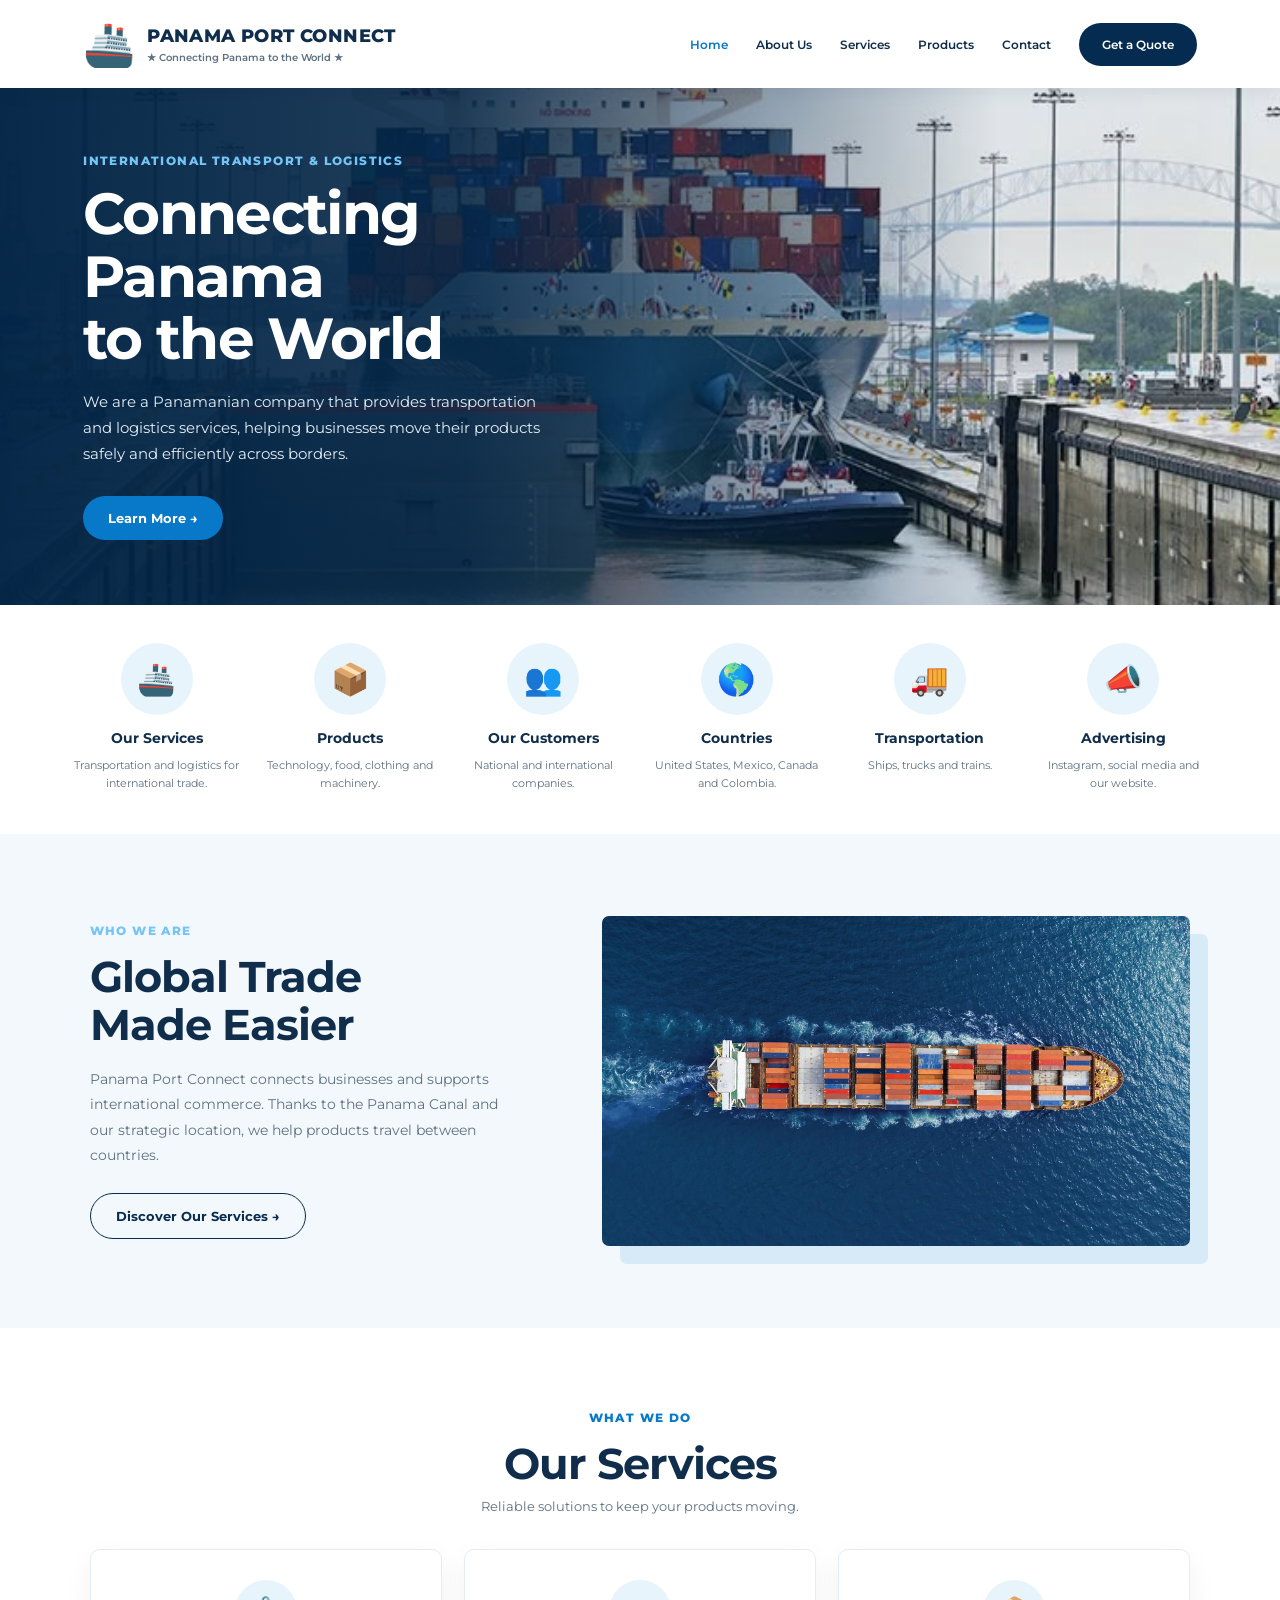
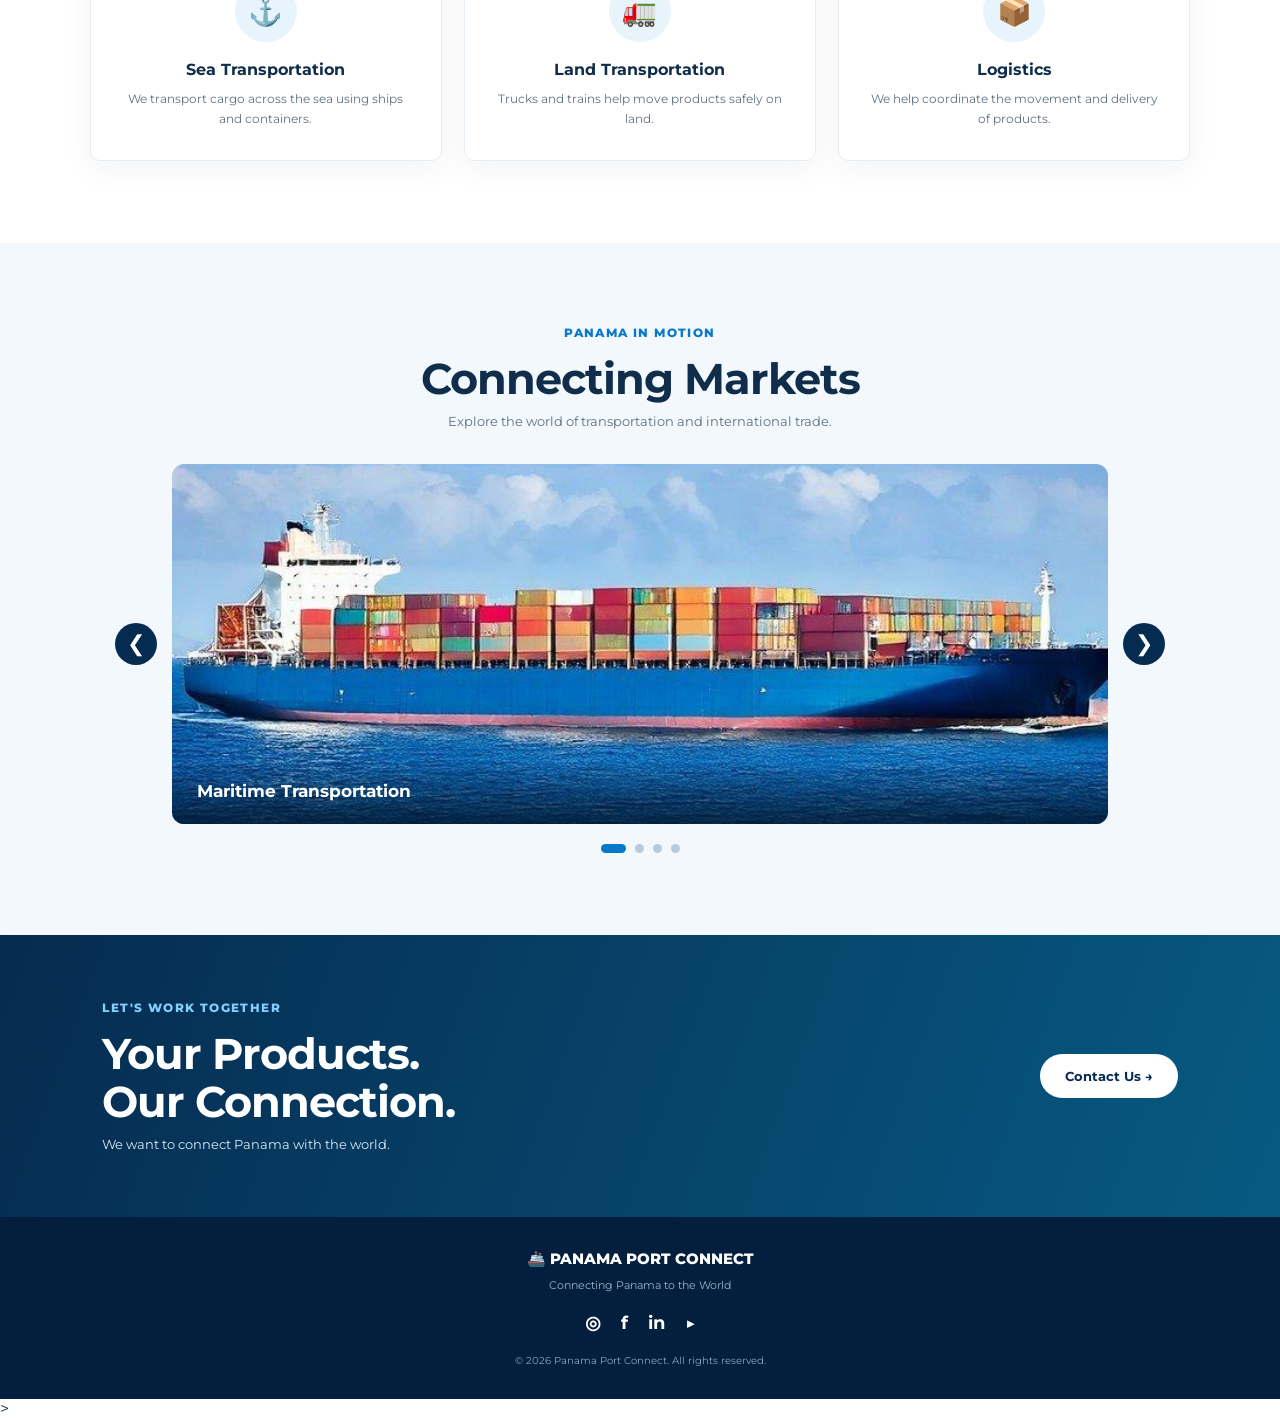
<file: index.html>
<!DOCTYPE html>
<html lang="en">
<head>
    <meta charset="UTF-8">
    <meta name="viewport" content="width=device-width, initial-scale=1.0">
    <meta name="description" content="Panama Port Connect - International transportation and logistics.">
    <title>Panama Port Connect</title>

    <!-- CSS CONNECTED -->
    <link rel="stylesheet" href="port-connect.css">
</head>
<body>

    <!-- HEADER -->
    <header class="site-header">
        <a href="#home" class="brand">
            <span class="brand-mark">🚢</span>
            <span class="brand-copy">
                <strong>PANAMA PORT CONNECT</strong>
                <small>★ Connecting Panama to the World ★</small>
            </span>
        </a>

        <button class="menu-toggle" aria-label="Open menu" aria-expanded="false">☰</button>

        <nav class="main-nav">
            <a class="active" href="#home">Home</a>
            <a href="#about">About Us</a>
            <a href="#services">Services</a>
            <a href="#products">Products</a>
            <a href="#contact">Contact</a>
            <a class="nav-cta" href="#contact">Get a Quote</a>
        </nav>
    </header>

    <main>

        <!-- HERO SECTION -->
        <section class="hero" id="home">
            <img src="hero-canal.jpg"
                 alt="Panama Canal cargo ship"
                 class="hero-image">

            <div class="hero-shade"></div>

            <div class="hero-content">
                <p class="eyebrow">INTERNATIONAL TRANSPORT & LOGISTICS</p>

                <h1>Connecting Panama<br>to the World</h1>

                <p>
                    We are a Panamanian company that provides transportation
                    and logistics services, helping businesses move their
                    products safely and efficiently across borders.
                </p>

                <a href="#about" class="button button-blue">
                    Learn More →
                </a>
            </div>
        </section>

        <!-- QUICK INFORMATION -->
        <section class="quick-facts">

            <article class="fact">
                <span class="fact-icon">🚢</span>
                <h3>Our Services</h3>
                <p>Transportation and logistics for international trade.</p>
            </article>

            <article class="fact" id="products">
                <span class="fact-icon">📦</span>
                <h3>Products</h3>
                <p>Technology, food, clothing and machinery.</p>
            </article>

            <article class="fact">
                <span class="fact-icon">👥</span>
                <h3>Our Customers</h3>
                <p>National and international companies.</p>
            </article>

            <article class="fact">
                <span class="fact-icon">🌎</span>
                <h3>Countries</h3>
                <p>United States, Mexico, Canada and Colombia.</p>
            </article>

            <article class="fact">
                <span class="fact-icon">🚚</span>
                <h3>Transportation</h3>
                <p>Ships, trucks and trains.</p>
            </article>

            <article class="fact">
                <span class="fact-icon">📣</span>
                <h3>Advertising</h3>
                <p>Instagram, social media and our website.</p>
            </article>

        </section>

        <!-- ABOUT US -->
        <section class="about section" id="about">

            <div class="about-copy">
                <p class="eyebrow">WHO WE ARE</p>

                <h2>Global Trade<br>Made Easier</h2>

                <p>
                    Panama Port Connect connects businesses and supports
                    international commerce. Thanks to the Panama Canal
                    and our strategic location, we help products travel
                    between countries.
                </p>

                <a href="#services" class="button button-outline">
                    Discover Our Services →
                </a>
            </div>

            <div class="about-photo">
                <img src="cargo-ship-aerial.jpg"
                     alt="Cargo ship at sea">
            </div>

        </section>

        <!-- SERVICES -->
        <section class="services section" id="services">

            <div class="section-heading">
                <p class="eyebrow">WHAT WE DO</p>
                <h2>Our Services</h2>
                <p>Reliable solutions to keep your products moving.</p>
            </div>

            <div class="service-grid">

                <article class="service-card">
                    <span class="service-icon">⚓</span>
                    <h3>Sea Transportation</h3>
                    <p>
                        We transport cargo across the sea using
                        ships and containers.
                    </p>
                </article>

                <article class="service-card">
                    <span class="service-icon">🚛</span>
                    <h3>Land Transportation</h3>
                    <p>
                        Trucks and trains help move products
                        safely on land.
                    </p>
                </article>

                <article class="service-card">
                    <span class="service-icon">📦</span>
                    <h3>Logistics</h3>
                    <p>
                        We help coordinate the movement and
                        delivery of products.
                    </p>
                </article>

            </div>
        </section>

        <!-- PHOTO CAROUSEL -->
        <section class="carousel-section section">

            <div class="section-heading">
                <p class="eyebrow">PANAMA IN MOTION</p>
                <h2>Connecting Markets</h2>
                <p>Explore the world of transportation and international trade.</p>
            </div>

            <div class="carousel">

                <button class="carousel-arrow prev" aria-label="Previous image">
                    &#10094;
                </button>

                <div class="carousel-window">
                    <div class="carousel-track">

                        <figure class="slide">
                            <img src="slide-1.jpg"
                                 alt="Cargo ship">
                            <figcaption>Maritime Transportation</figcaption>
                        </figure>

                        <figure class="slide">
                            <img src="slide-2.jpg"
                                 alt="Shipping containers">
                            <figcaption>Modern Port Operations</figcaption>
                        </figure>

                        <figure class="slide">
                            <img src="slide-3.jpg"
                                 alt="Cargo truck">
                            <figcaption>Land Transportation</figcaption>
                        </figure>

                        <figure class="slide">
                            <img src="slide-4.jpg"
                                 alt="Panama Canal">
                            <figcaption>The Panama Canal</figcaption>
                        </figure>

                    </div>
                </div>

                <button class="carousel-arrow next" aria-label="Next image">
                    &#10095;
                </button>

            </div>

            <div class="carousel-dots">
                <button class="dot active" aria-label="Slide 1"></button>
                <button class="dot" aria-label="Slide 2"></button>
                <button class="dot" aria-label="Slide 3"></button>
                <button class="dot" aria-label="Slide 4"></button>
            </div>

        </section>

        <!-- CONTACT -->
        <section class="contact-banner" id="contact">

            <div>
                <p class="eyebrow">LET'S WORK TOGETHER</p>
                <h2>Your Products.<br>Our Connection.</h2>
                <p>We want to connect Panama with the world.</p>
            </div>

            <a href="mailto:info@panamaportconnect.com"
               class="button button-light">
                Contact Us →
            </a>

        </section>

    </main>

    <!-- FOOTER -->
    <footer class="site-footer">

        <a href="#home" class="footer-brand">
            🚢 PANAMA PORT CONNECT
        </a>

        <p>Connecting Panama to the World</p>

        <div class="social-links">
            <a href="#" aria-label="Instagram">◎</a>
            <a href="#" aria-label="Facebook">f</a>
            <a href="#" aria-label="LinkedIn">in</a>
            <a href="#" aria-label="YouTube">▶</a>
        </div>

        <small>© 2026 Panama Port Connect. All rights reserved.</small>

    </footer>

    <!-- JAVASCRIPT -->
    <script>

        // MOBILE MENU

        const menuButton = document.querySelector(".menu-toggle");
        const navigation = document.querySelector(".main-nav");

        menuButton.addEventListener("click", function() {

            const isOpen = navigation.classList.toggle("open");

            menuButton.setAttribute("aria-expanded", String(isOpen));

        });

        navigation.querySelectorAll("a").forEach(function(link) {

            link.addEventListener("click", function() {

                navigation.classList.remove("open");
                menuButton.setAttribute("aria-expanded", "false");

            });

        });


        // CAROUSEL

        const track = document.querySelector(".carousel-track");
        const slides = document.querySelectorAll(".slide");
        const dots = document.querySelectorAll(".dot");

        let currentSlide = 0;

        function showSlide(index) {

            currentSlide = (index + slides.length) % slides.length;

            track.style.transform =
                "translateX(-" + (currentSlide * 100) + "%)";

            dots.forEach(function(dot, i) {

                dot.classList.toggle("active", i === currentSlide);

            });

        }

        document.querySelector(".prev").addEventListener("click", function() {
            showSlide(currentSlide - 1);
        });

        document.querySelector(".next").addEventListener("click", function() {
            showSlide(currentSlide + 1);
        });

        dots.forEach(function(dot, index) {

            dot.addEventListener("click", function() {
                showSlide(index);
            });

        });

    </script>

</body>
</html>
>
</file>
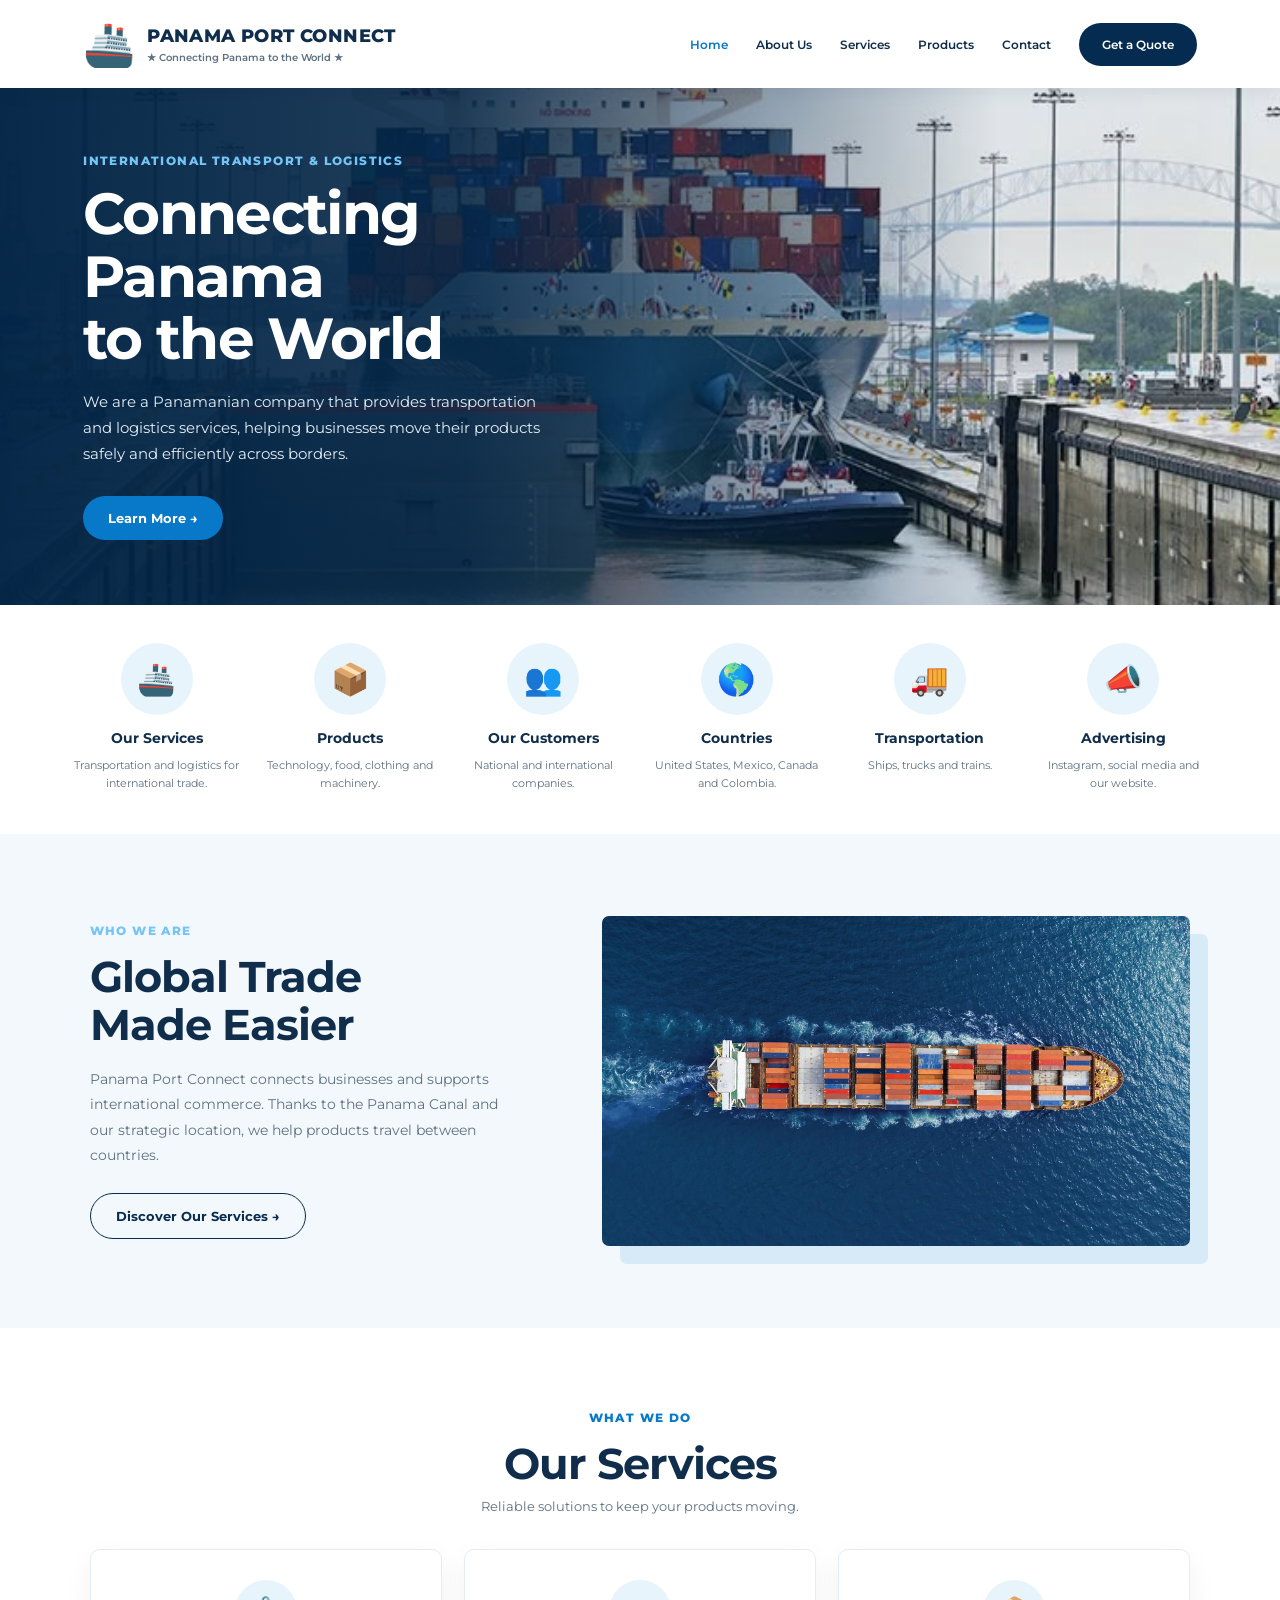
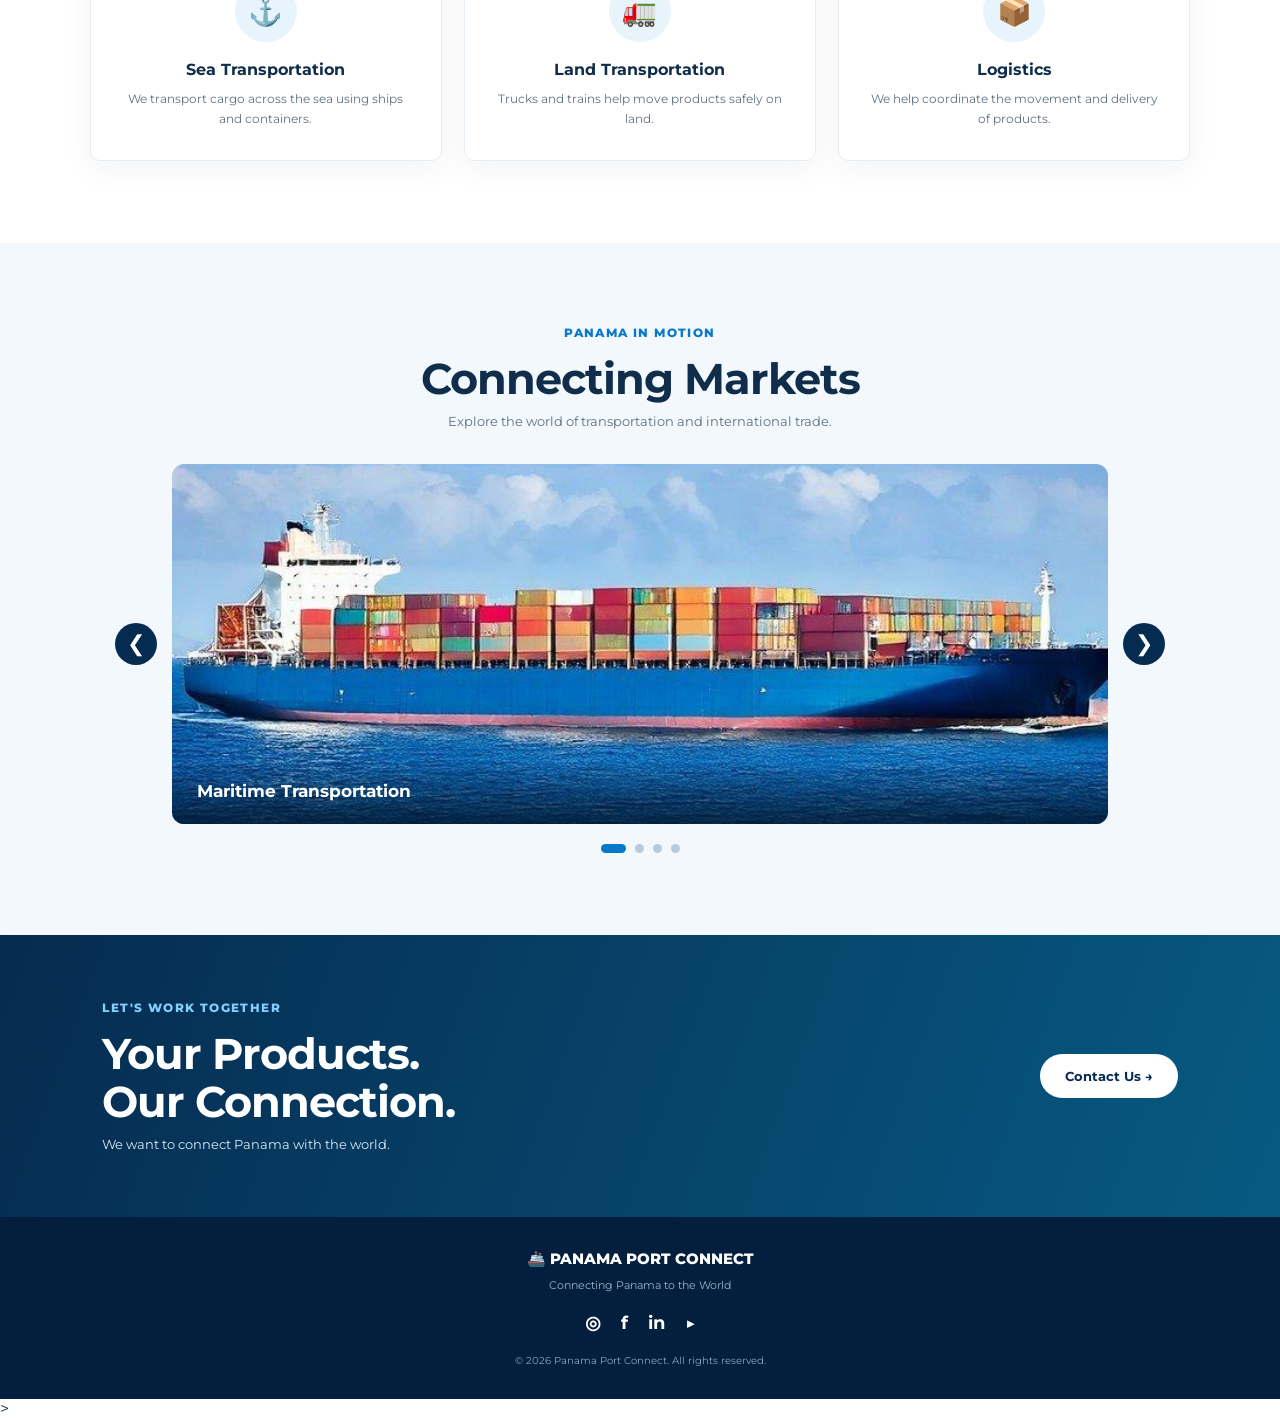
<file: trabajo_de_ingles.html>
<!DOCTYPE html>
<html lang="en">
<head>
    <meta charset="UTF-8">
    <meta name="viewport" content="width=device-width, initial-scale=1.0">
    <meta name="description" content="Panama Port Connect - International transportation and logistics.">
    <title>Panama Port Connect</title>

    <!-- CSS CONNECTED -->
    <link rel="stylesheet" href="port-connect.css">
</head>
<body>

    <!-- HEADER -->
    <header class="site-header">
        <a href="#home" class="brand">
            <span class="brand-mark">🚢</span>
            <span class="brand-copy">
                <strong>PANAMA PORT CONNECT</strong>
                <small>★ Connecting Panama to the World ★</small>
            </span>
        </a>

        <button class="menu-toggle" aria-label="Open menu" aria-expanded="false">☰</button>

        <nav class="main-nav">
            <a class="active" href="#home">Home</a>
            <a href="#about">About Us</a>
            <a href="#services">Services</a>
            <a href="#products">Products</a>
            <a href="#contact">Contact</a>
            <a class="nav-cta" href="#contact">Get a Quote</a>
        </nav>
    </header>

    <main>

        <!-- HERO SECTION -->
        <section class="hero" id="home">
            <img src="hero-canal.jpg"
                 alt="Panama Canal cargo ship"
                 class="hero-image">

            <div class="hero-shade"></div>

            <div class="hero-content">
                <p class="eyebrow">INTERNATIONAL TRANSPORT & LOGISTICS</p>

                <h1>Connecting Panama<br>to the World</h1>

                <p>
                    We are a Panamanian company that provides transportation
                    and logistics services, helping businesses move their
                    products safely and efficiently across borders.
                </p>

                <a href="#about" class="button button-blue">
                    Learn More →
                </a>
            </div>
        </section>

        <!-- QUICK INFORMATION -->
        <section class="quick-facts">

            <article class="fact">
                <span class="fact-icon">🚢</span>
                <h3>Our Services</h3>
                <p>Transportation and logistics for international trade.</p>
            </article>

            <article class="fact" id="products">
                <span class="fact-icon">📦</span>
                <h3>Products</h3>
                <p>Technology, food, clothing and machinery.</p>
            </article>

            <article class="fact">
                <span class="fact-icon">👥</span>
                <h3>Our Customers</h3>
                <p>National and international companies.</p>
            </article>

            <article class="fact">
                <span class="fact-icon">🌎</span>
                <h3>Countries</h3>
                <p>United States, Mexico, Canada and Colombia.</p>
            </article>

            <article class="fact">
                <span class="fact-icon">🚚</span>
                <h3>Transportation</h3>
                <p>Ships, trucks and trains.</p>
            </article>

            <article class="fact">
                <span class="fact-icon">📣</span>
                <h3>Advertising</h3>
                <p>Instagram, social media and our website.</p>
            </article>

        </section>

        <!-- ABOUT US -->
        <section class="about section" id="about">

            <div class="about-copy">
                <p class="eyebrow">WHO WE ARE</p>

                <h2>Global Trade<br>Made Easier</h2>

                <p>
                    Panama Port Connect connects businesses and supports
                    international commerce. Thanks to the Panama Canal
                    and our strategic location, we help products travel
                    between countries.
                </p>

                <a href="#services" class="button button-outline">
                    Discover Our Services →
                </a>
            </div>

            <div class="about-photo">
                <img src="cargo-ship-aerial.jpg"
                     alt="Cargo ship at sea">
            </div>

        </section>

        <!-- SERVICES -->
        <section class="services section" id="services">

            <div class="section-heading">
                <p class="eyebrow">WHAT WE DO</p>
                <h2>Our Services</h2>
                <p>Reliable solutions to keep your products moving.</p>
            </div>

            <div class="service-grid">

                <article class="service-card">
                    <span class="service-icon">⚓</span>
                    <h3>Sea Transportation</h3>
                    <p>
                        We transport cargo across the sea using
                        ships and containers.
                    </p>
                </article>

                <article class="service-card">
                    <span class="service-icon">🚛</span>
                    <h3>Land Transportation</h3>
                    <p>
                        Trucks and trains help move products
                        safely on land.
                    </p>
                </article>

                <article class="service-card">
                    <span class="service-icon">📦</span>
                    <h3>Logistics</h3>
                    <p>
                        We help coordinate the movement and
                        delivery of products.
                    </p>
                </article>

            </div>
        </section>

        <!-- PHOTO CAROUSEL -->
        <section class="carousel-section section">

            <div class="section-heading">
                <p class="eyebrow">PANAMA IN MOTION</p>
                <h2>Connecting Markets</h2>
                <p>Explore the world of transportation and international trade.</p>
            </div>

            <div class="carousel">

                <button class="carousel-arrow prev" aria-label="Previous image">
                    &#10094;
                </button>

                <div class="carousel-window">
                    <div class="carousel-track">

                        <figure class="slide">
                            <img src="slide-1.jpg"
                                 alt="Cargo ship">
                            <figcaption>Maritime Transportation</figcaption>
                        </figure>

                        <figure class="slide">
                            <img src="slide-2.jpg"
                                 alt="Shipping containers">
                            <figcaption>Modern Port Operations</figcaption>
                        </figure>

                        <figure class="slide">
                            <img src="slide-3.jpg"
                                 alt="Cargo truck">
                            <figcaption>Land Transportation</figcaption>
                        </figure>

                        <figure class="slide">
                            <img src="slide-4.jpg"
                                 alt="Panama Canal">
                            <figcaption>The Panama Canal</figcaption>
                        </figure>

                    </div>
                </div>

                <button class="carousel-arrow next" aria-label="Next image">
                    &#10095;
                </button>

            </div>

            <div class="carousel-dots">
                <button class="dot active" aria-label="Slide 1"></button>
                <button class="dot" aria-label="Slide 2"></button>
                <button class="dot" aria-label="Slide 3"></button>
                <button class="dot" aria-label="Slide 4"></button>
            </div>

        </section>

        <!-- CONTACT -->
        <section class="contact-banner" id="contact">

            <div>
                <p class="eyebrow">LET'S WORK TOGETHER</p>
                <h2>Your Products.<br>Our Connection.</h2>
                <p>We want to connect Panama with the world.</p>
            </div>

            <a href="mailto:info@panamaportconnect.com"
               class="button button-light">
                Contact Us →
            </a>

        </section>

    </main>

    <!-- FOOTER -->
    <footer class="site-footer">

        <a href="#home" class="footer-brand">
            🚢 PANAMA PORT CONNECT
        </a>

        <p>Connecting Panama to the World</p>

        <div class="social-links">
            <a href="#" aria-label="Instagram">◎</a>
            <a href="#" aria-label="Facebook">f</a>
            <a href="#" aria-label="LinkedIn">in</a>
            <a href="#" aria-label="YouTube">▶</a>
        </div>

        <small>© 2026 Panama Port Connect. All rights reserved.</small>

    </footer>

    <!-- JAVASCRIPT -->
    <script>

        // MOBILE MENU

        const menuButton = document.querySelector(".menu-toggle");
        const navigation = document.querySelector(".main-nav");

        menuButton.addEventListener("click", function() {

            const isOpen = navigation.classList.toggle("open");

            menuButton.setAttribute("aria-expanded", String(isOpen));

        });

        navigation.querySelectorAll("a").forEach(function(link) {

            link.addEventListener("click", function() {

                navigation.classList.remove("open");
                menuButton.setAttribute("aria-expanded", "false");

            });

        });


        // CAROUSEL

        const track = document.querySelector(".carousel-track");
        const slides = document.querySelectorAll(".slide");
        const dots = document.querySelectorAll(".dot");

        let currentSlide = 0;

        function showSlide(index) {

            currentSlide = (index + slides.length) % slides.length;

            track.style.transform =
                "translateX(-" + (currentSlide * 100) + "%)";

            dots.forEach(function(dot, i) {

                dot.classList.toggle("active", i === currentSlide);

            });

        }

        document.querySelector(".prev").addEventListener("click", function() {
            showSlide(currentSlide - 1);
        });

        document.querySelector(".next").addEventListener("click", function() {
            showSlide(currentSlide + 1);
        });

        dots.forEach(function(dot, index) {

            dot.addEventListener("click", function() {
                showSlide(index);
            });

        });

    </script>

</body>
</html>
>
</file>
<file: port-connect.css>
@import url('https://fonts.googleapis.com/css2?family=Montserrat:wght@400;500;600;700;800&display=swap');

/* GENERAL */

:root {
    --navy: #062b50;
    --blue: #0879c9;
    --blue-light: #e8f4fc;
    --ink: #102e4b;
    --muted: #5e7183;
    --white: #ffffff;
}

* {
    box-sizing: border-box;
    margin: 0;
    padding: 0;
}

html {
    scroll-behavior: smooth;
}

body {
    color: var(--ink);
    background: #ffffff;
    font-family: 'Montserrat', Arial, sans-serif;
}

a {
    color: inherit;
    text-decoration: none;
}

img {
    display: block;
    max-width: 100%;
}


/* HEADER */

.site-header {
    min-height: 88px;
    padding: 14px 6.5%;
    display: flex;
    align-items: center;
    justify-content: space-between;
    gap: 28px;
    background: white;
    position: relative;
    z-index: 5;
    box-shadow: 0 3px 18px rgba(5, 35, 64, .08);
}

.brand {
    display: flex;
    align-items: center;
    gap: 12px;
}

.brand-mark {
    font-size: 42px;
}

.brand-copy {
    display: flex;
    flex-direction: column;
    gap: 4px;
}

.brand-copy strong {
    font-size: 18px;
    letter-spacing: .4px;
    font-weight: 800;
}

.brand-copy small {
    color: var(--muted);
    font-size: 10px;
    font-weight: 600;
}

.main-nav {
    display: flex;
    align-items: center;
    gap: 28px;
    font-size: 12px;
    font-weight: 600;
}

.main-nav a {
    transition: color .2s ease;
}

.main-nav a:hover,
.main-nav .active {
    color: var(--blue);
}

.nav-cta {
    color: white !important;
    background: var(--navy);
    padding: 14px 23px;
    border-radius: 28px;
}

.menu-toggle {
    display: none;
    border: none;
    background: none;
    color: var(--navy);
    font-size: 27px;
}


/* HERO */

.hero {
    min-height: 470px;
    position: relative;
    display: flex;
    align-items: center;
    overflow: hidden;
    background: var(--navy);
}

.hero-image {
    position: absolute;
    inset: 0;
    width: 100%;
    height: 100%;
    object-fit: cover;
}

.hero-shade {
    position: absolute;
    inset: 0;
    background: linear-gradient(
        90deg,
        rgba(3, 37, 70, .98) 0%,
        rgba(3, 37, 70, .88) 36%,
        rgba(3, 37, 70, .08) 78%
    );
}

.hero-content {
    position: relative;
    z-index: 1;
    width: min(560px, 90%);
    margin-left: 6.5%;
    padding: 65px 0;
    color: white;
}

.eyebrow {
    margin-bottom: 15px;
    color: #74c4f5;
    font-size: 12px;
    font-weight: 800;
    letter-spacing: 1.4px;
}

.hero h1 {
    margin-bottom: 18px;
    font-size: clamp(38px, 5vw, 58px);
    line-height: 1.08;
    letter-spacing: -1.7px;
}

.hero-content > p:not(.eyebrow) {
    max-width: 470px;
    margin-bottom: 28px;
    color: #e4edf5;
    font-size: 15px;
    line-height: 1.75;
}


/* BUTTONS */

.button {
    display: inline-flex;
    align-items: center;
    gap: 14px;
    padding: 14px 25px;
    border-radius: 28px;
    font-size: 13px;
    font-weight: 700;
    transition: transform .2s, background .2s;
}

.button:hover {
    transform: translateY(-2px);
}

.button-blue {
    color: white;
    background: var(--blue);
}

.button-blue:hover {
    background: #0967a9;
}

.button-outline {
    border: 1px solid var(--navy);
    color: var(--navy);
}

.button-outline:hover {
    color: white;
    background: var(--navy);
}


/* QUICK FACTS */

.quick-facts {
    display: grid;
    grid-template-columns: repeat(6, 1fr);
    gap: 20px;
    padding: 38px 5.5% 42px;
    text-align: center;
    background: white;
}

.fact {
    min-width: 0;
}

.fact-icon {
    width: 72px;
    height: 72px;
    margin: 0 auto 14px;
    display: grid;
    place-items: center;
    border-radius: 50%;
    background: var(--blue-light);
    font-size: 31px;
}

.fact h3 {
    margin-bottom: 9px;
    font-size: 14px;
}

.fact p {
    max-width: 170px;
    margin: 0 auto;
    color: var(--muted);
    font-size: 11px;
    line-height: 1.65;
}


/* GENERAL SECTIONS */

.section {
    padding: 82px 7%;
}


/* ABOUT US */

.about {
    display: grid;
    grid-template-columns: .85fr 1.15fr;
    align-items: center;
    gap: 7%;
    background: #f3f8fc;
}

.about-copy h2,
.section-heading h2,
.contact-banner h2 {
    margin-bottom: 18px;
    font-size: clamp(30px, 4vw, 43px);
    line-height: 1.12;
    letter-spacing: -1px;
}

.about-copy > p:not(.eyebrow) {
    max-width: 440px;
    margin-bottom: 25px;
    color: var(--muted);
    font-size: 14px;
    line-height: 1.8;
}

.about-photo {
    height: 330px;
    overflow: hidden;
    border-radius: 7px;
    box-shadow: 18px 18px 0 #d7eaf7;
}

.about-photo img {
    width: 100%;
    height: 100%;
    object-fit: cover;
}


/* SERVICES */

.section-heading {
    margin-bottom: 35px;
    text-align: center;
}

.section-heading .eyebrow {
    color: var(--blue);
}

.section-heading h2 {
    margin-bottom: 10px;
}

.section-heading > p:last-child {
    color: var(--muted);
    font-size: 13px;
}

.service-grid {
    display: grid;
    grid-template-columns: repeat(3, 1fr);
    gap: 22px;
}

.service-card {
    padding: 30px 25px;
    border: 1px solid #e4edf4;
    border-radius: 10px;
    text-align: center;
    box-shadow: 0 10px 30px rgba(5, 42, 75, .05);
    transition: transform .3s, box-shadow .3s;
}

.service-card:hover {
    transform: translateY(-6px);
    box-shadow: 0 15px 35px rgba(5, 42, 75, .12);
}

.service-icon {
    width: 62px;
    height: 62px;
    display: grid;
    place-items: center;
    margin: 0 auto 18px;
    border-radius: 50%;
    background: var(--blue-light);
    font-size: 28px;
}

.service-card h3 {
    margin-bottom: 10px;
    font-size: 16px;
}

.service-card p {
    color: var(--muted);
    font-size: 12px;
    line-height: 1.7;
}


/* CAROUSEL */

.carousel-section {
    background: #f3f8fc;
}

.carousel {
    display: flex;
    align-items: center;
    gap: 15px;
    max-width: 1050px;
    margin: 0 auto;
}

.carousel-window {
    overflow: hidden;
    flex: 1;
    border-radius: 12px;
}

.carousel-track {
    display: flex;
    transition: transform .45s ease;
}

.slide {
    position: relative;
    flex: 0 0 100%;
    height: 360px;
    margin: 0;
    background: #d9e7f1;
}

.slide img {
    width: 100%;
    height: 100%;
    object-fit: cover;
}

.slide figcaption {
    position: absolute;
    right: 0;
    bottom: 0;
    left: 0;
    padding: 23px 25px;
    color: white;
    font-size: 17px;
    font-weight: 700;
    background: linear-gradient(
        transparent,
        rgba(0, 24, 48, .85)
    );
}

.carousel-arrow {
    width: 42px;
    height: 42px;
    flex: 0 0 42px;
    border: none;
    border-radius: 50%;
    color: white;
    background: var(--navy);
    font-size: 22px;
    cursor: pointer;
    transition: background .2s;
}

.carousel-arrow:hover {
    background: var(--blue);
}

.carousel-dots {
    display: flex;
    justify-content: center;
    gap: 9px;
    margin-top: 20px;
}

.dot {
    width: 9px;
    height: 9px;
    padding: 0;
    border: none;
    border-radius: 20px;
    background: #b7cbdc;
    cursor: pointer;
}

.dot.active {
    width: 25px;
    background: var(--blue);
}


/* CONTACT */

.contact-banner {
    display: flex;
    justify-content: space-between;
    align-items: center;
    gap: 30px;
    padding: 65px 8%;
    color: white;
    background: linear-gradient(110deg, #062b50, #075a82);
}

.contact-banner .eyebrow {
    color: #83cef8;
}

.contact-banner h2 {
    margin-bottom: 10px;
}

.contact-banner p:not(.eyebrow) {
    color: #d9eaf5;
    font-size: 13px;
}

.button-light {
    flex: 0 0 auto;
    color: var(--navy);
    background: white;
}

.button-light:hover {
    background: #e7f4fc;
}


/* FOOTER */

.site-footer {
    display: flex;
    flex-direction: column;
    align-items: center;
    gap: 10px;
    padding: 32px 20px;
    color: #d9e8f4;
    text-align: center;
    background: #031f3d;
}

.footer-brand {
    color: white;
    font-size: 15px;
    font-weight: 800;
}

.site-footer p {
    color: #9db5c9;
    font-size: 11px;
}

.social-links {
    display: flex;
    gap: 20px;
    margin: 10px 0;
}

.social-links a {
    color: white;
    font-size: 18px;
    font-weight: 700;
}

.site-footer small {
    color: #8ca6bb;
    font-size: 10px;
}


/* TABLETS */

@media (max-width: 900px) {

    .site-header {
        padding-inline: 5%;
    }

    .main-nav {
        gap: 15px;
    }

    .brand-copy strong {
        font-size: 15px;
    }

    .quick-facts {
        grid-template-columns: repeat(3, 1fr);
        row-gap: 30px;
    }

}


/* MOBILE */

@media (max-width: 650px) {

    .site-header {
        min-height: 75px;
    }

    .brand-mark {
        font-size: 34px;
    }

    .brand-copy strong {
        font-size: 13px;
    }

    .brand-copy small {
        font-size: 9px;
    }

    .menu-toggle {
        display: block;
        cursor: pointer;
    }

    .main-nav {
        display: none;
        position: absolute;
        top: 100%;
        right: 0;
        left: 0;
        flex-direction: column;
        align-items: stretch;
        gap: 0;
        padding: 8px 5% 18px;
        background: white;
        box-shadow: 0 12px 15px rgba(0,0,0,.08);
    }

    .main-nav.open {
        display: flex;
    }

    .main-nav a {
        padding: 13px 5px;
    }

    .main-nav .nav-cta {
        margin-top: 7px;
        padding: 13px 18px;
        text-align: center;
    }

    .hero {
        min-height: 520px;
    }

    .hero-shade {
        background: linear-gradient(
            90deg,
            rgba(3,37,70,.96),
            rgba(3,37,70,.65)
        );
    }

    .hero-content {
        margin-left: 7%;
    }

    .hero-content > p:not(.eyebrow) {
        font-size: 13px;
    }

    .quick-facts {
        grid-template-columns: repeat(2, 1fr);
        padding-inline: 6%;
    }

    .section {
        padding: 60px 7%;
    }

    .about {
        grid-template-columns: 1fr;
        gap: 35px;
    }

    .about-photo {
        height: 240px;
    }

    .service-grid {
        grid-template-columns: 1fr;
    }

    .slide {
        height: 250px;
    }

    .carousel {
        gap: 7px;
    }

    .carousel-arrow {
        width: 32px;
        height: 32px;
        flex-basis: 32px;
        font-size: 18px;
    }

    .contact-banner {
        align-items: flex-start;
        flex-direction: column;
        padding: 55px 8%;
    }

}
</file>
